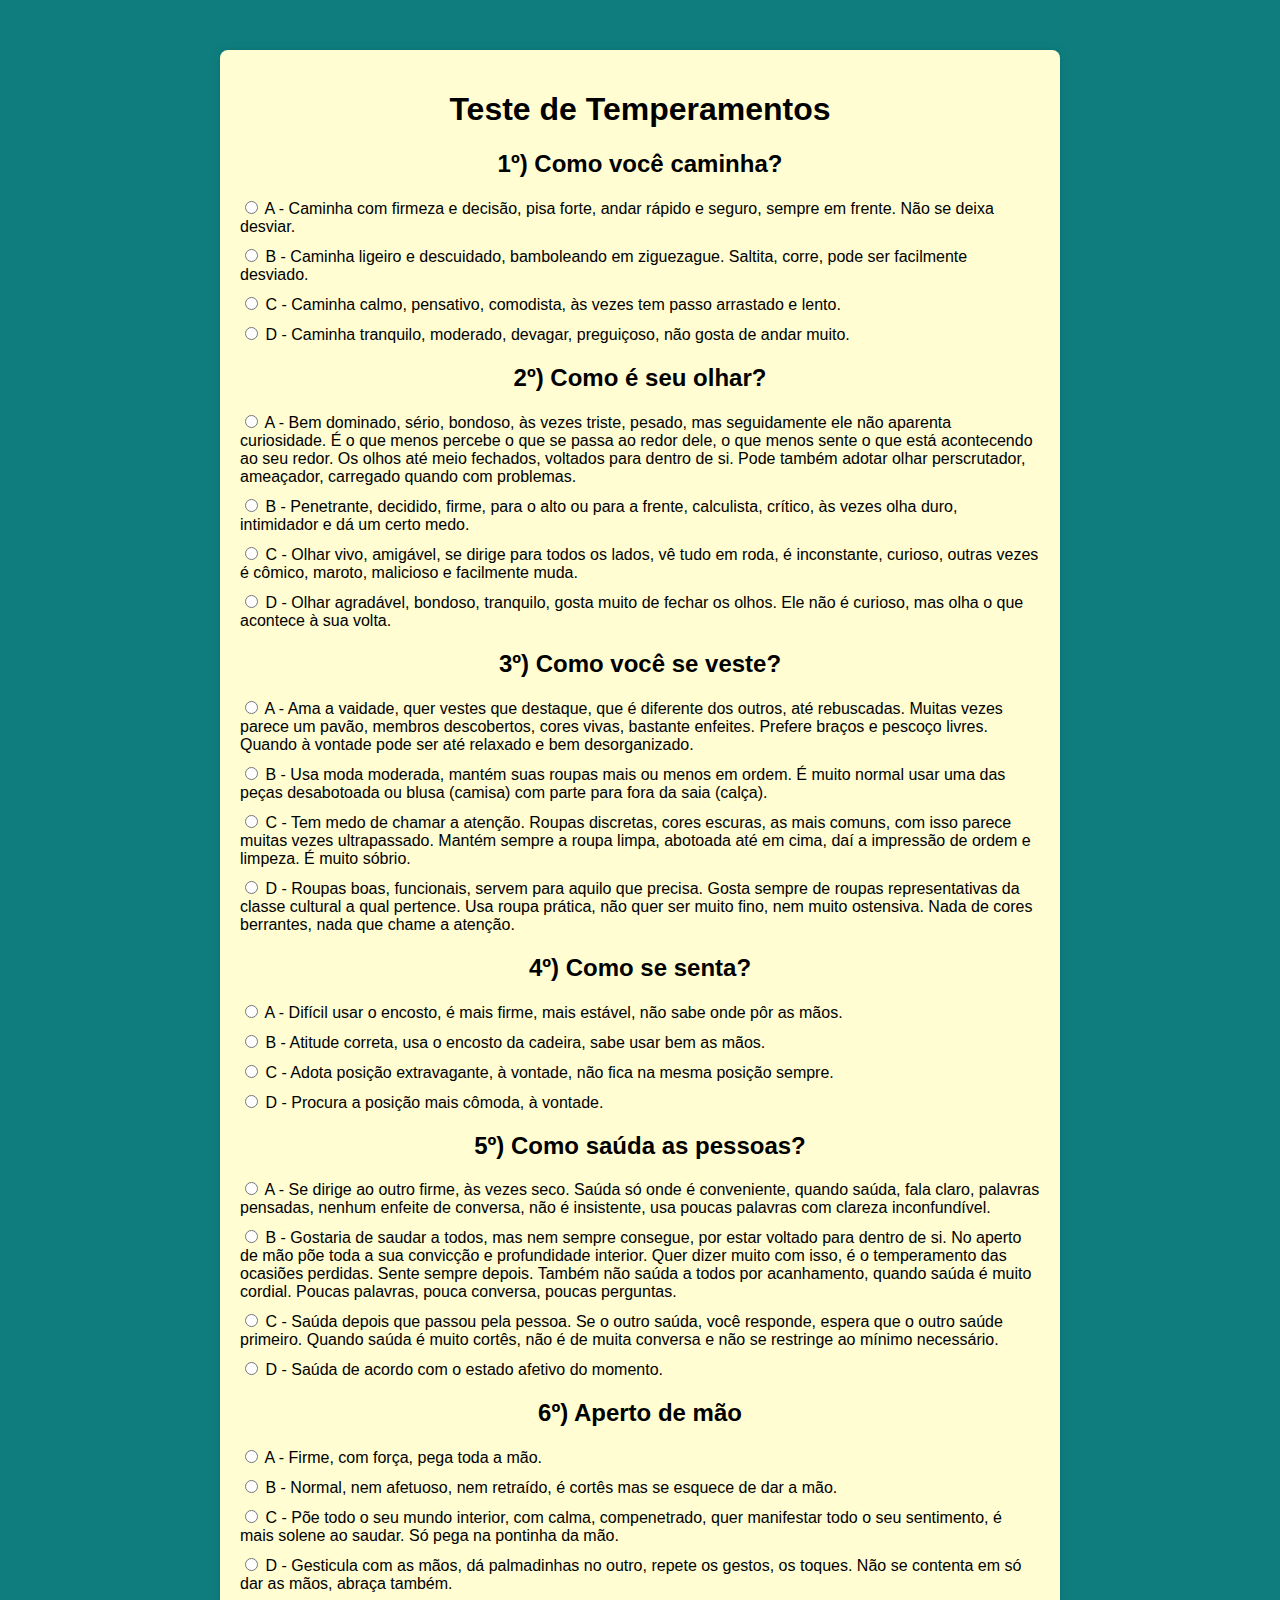
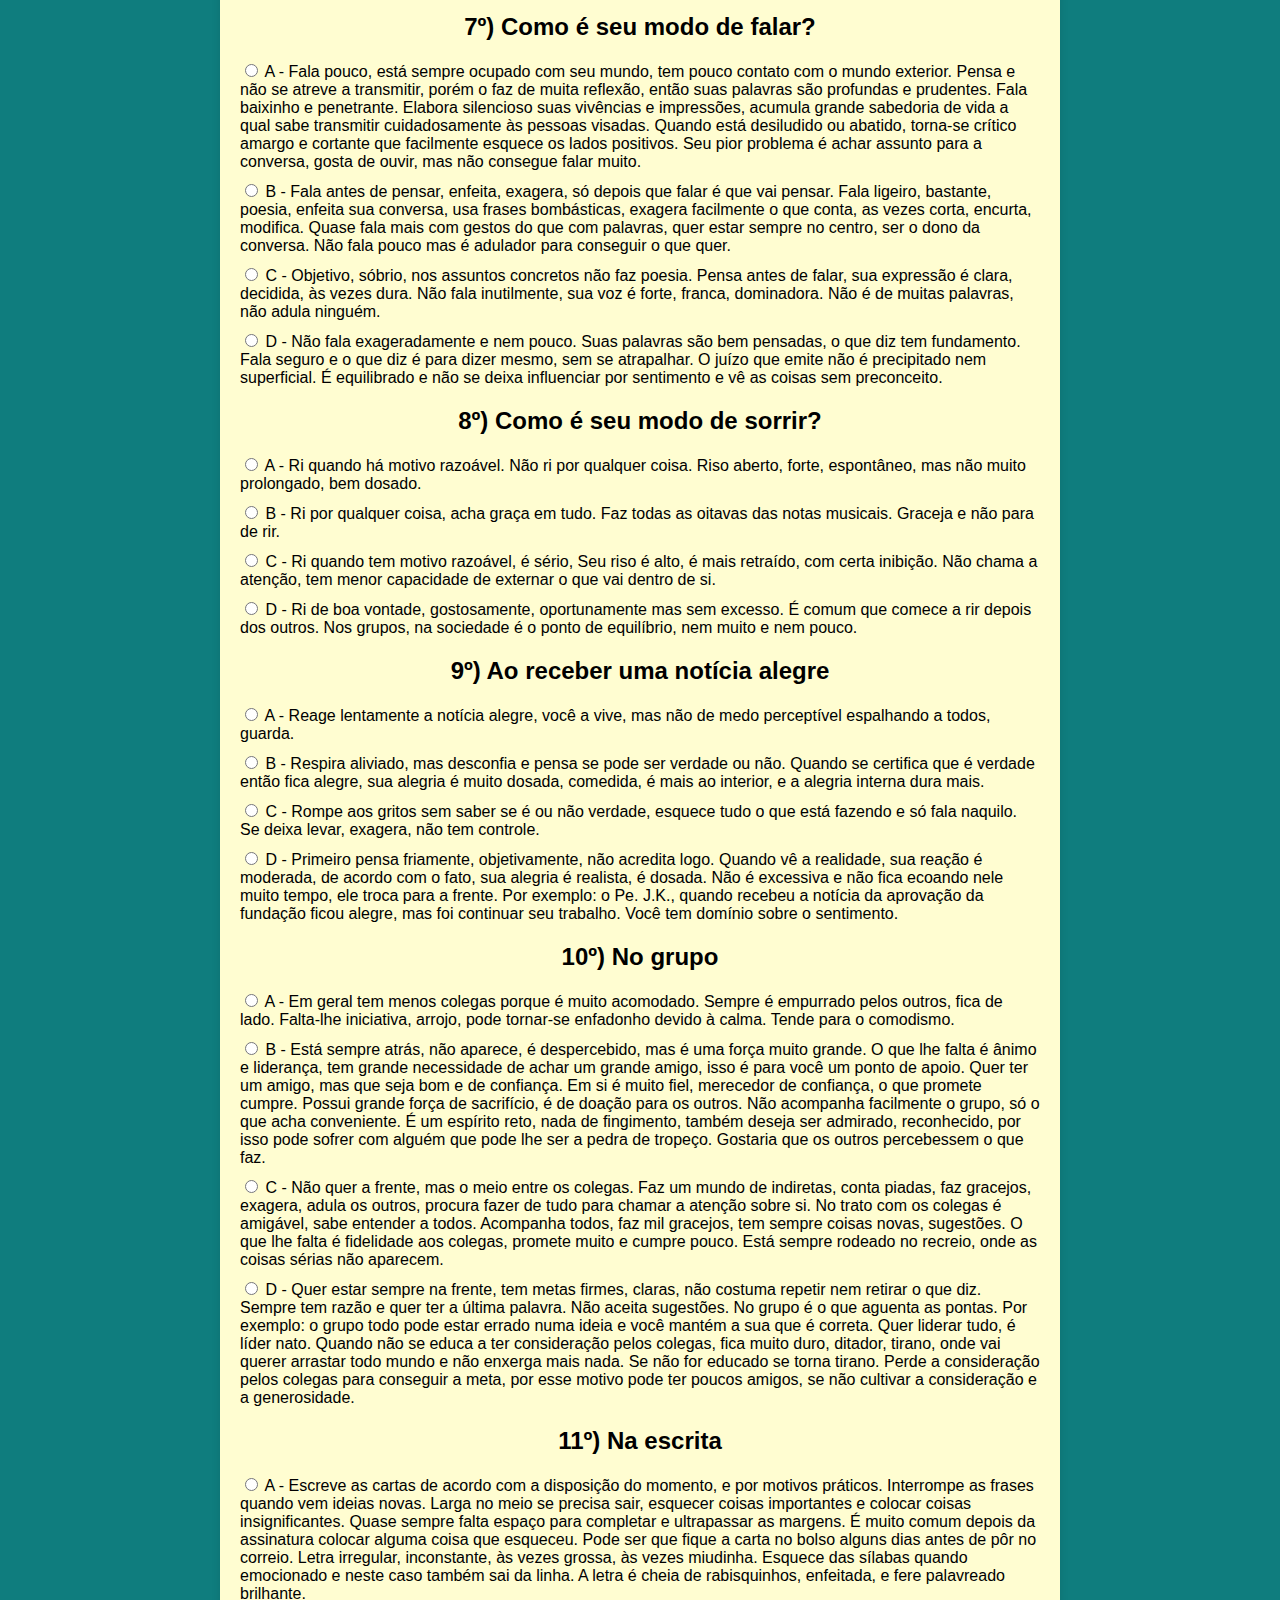
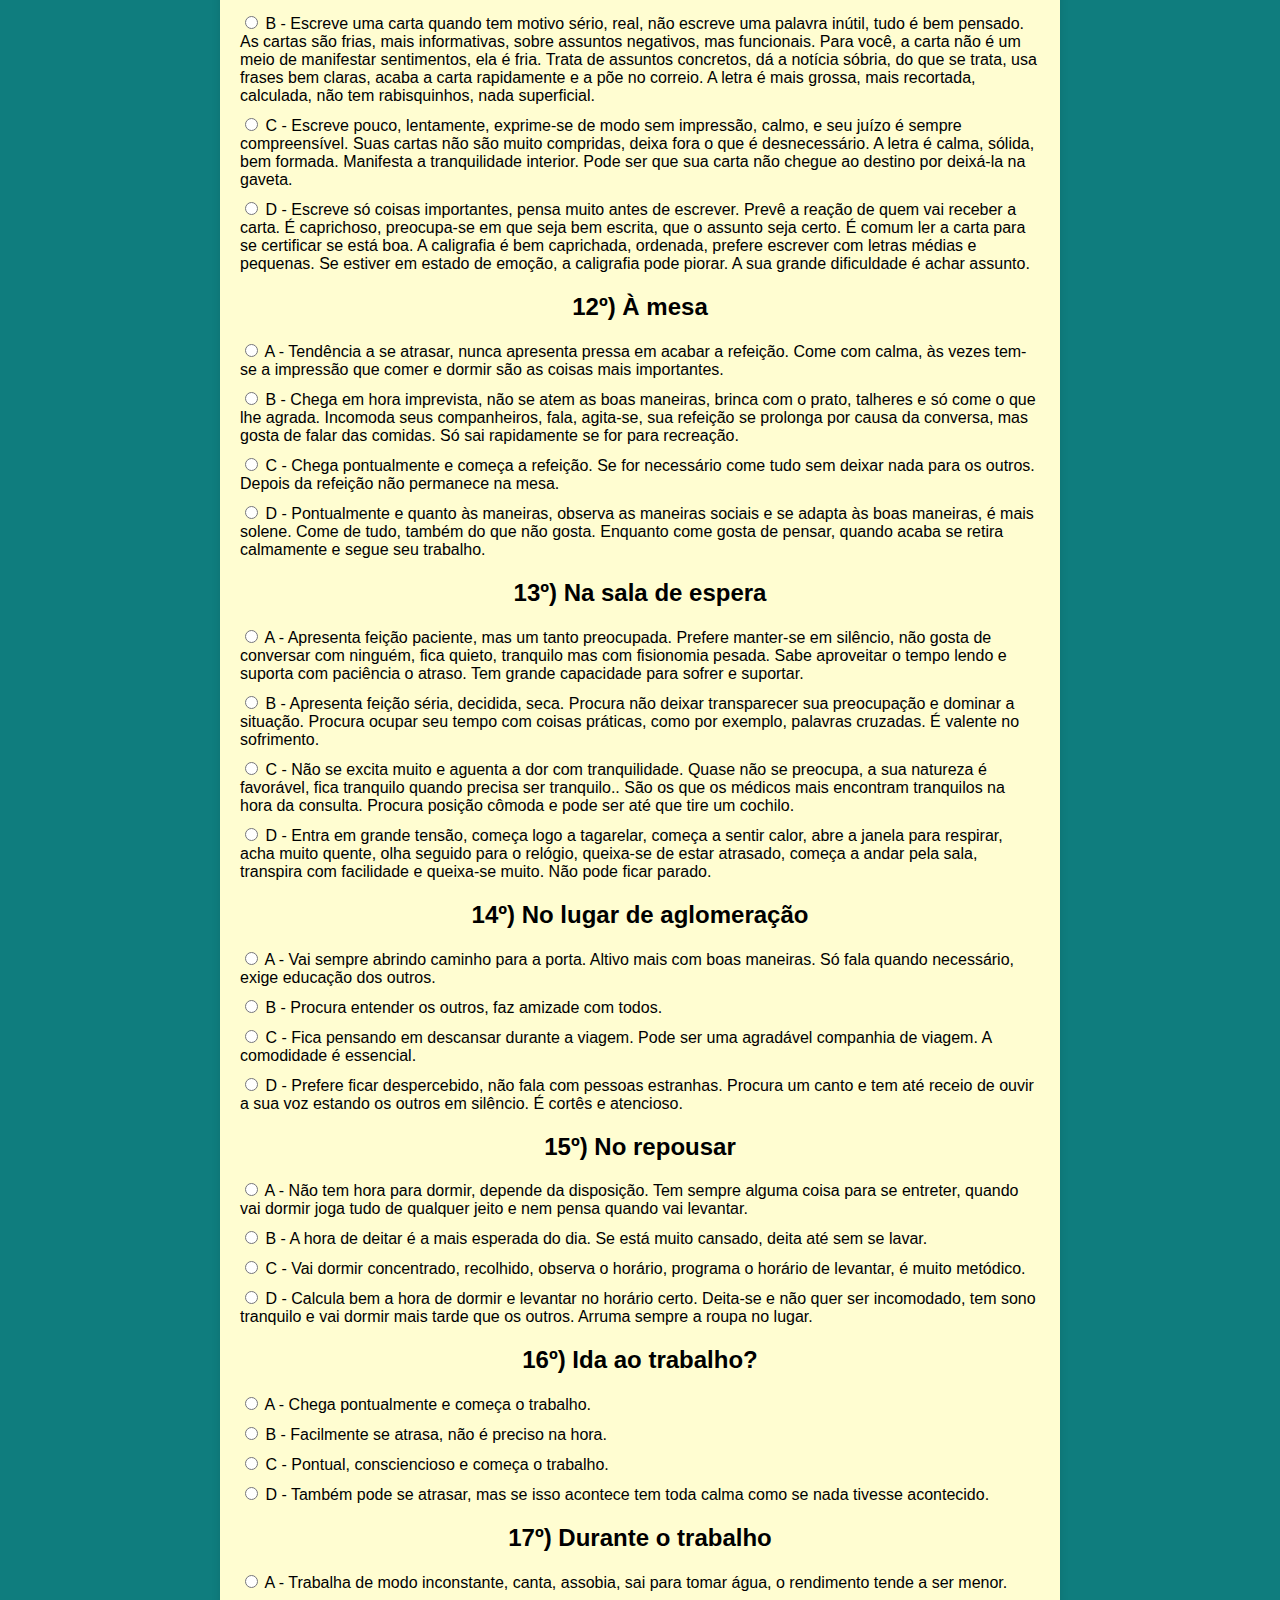
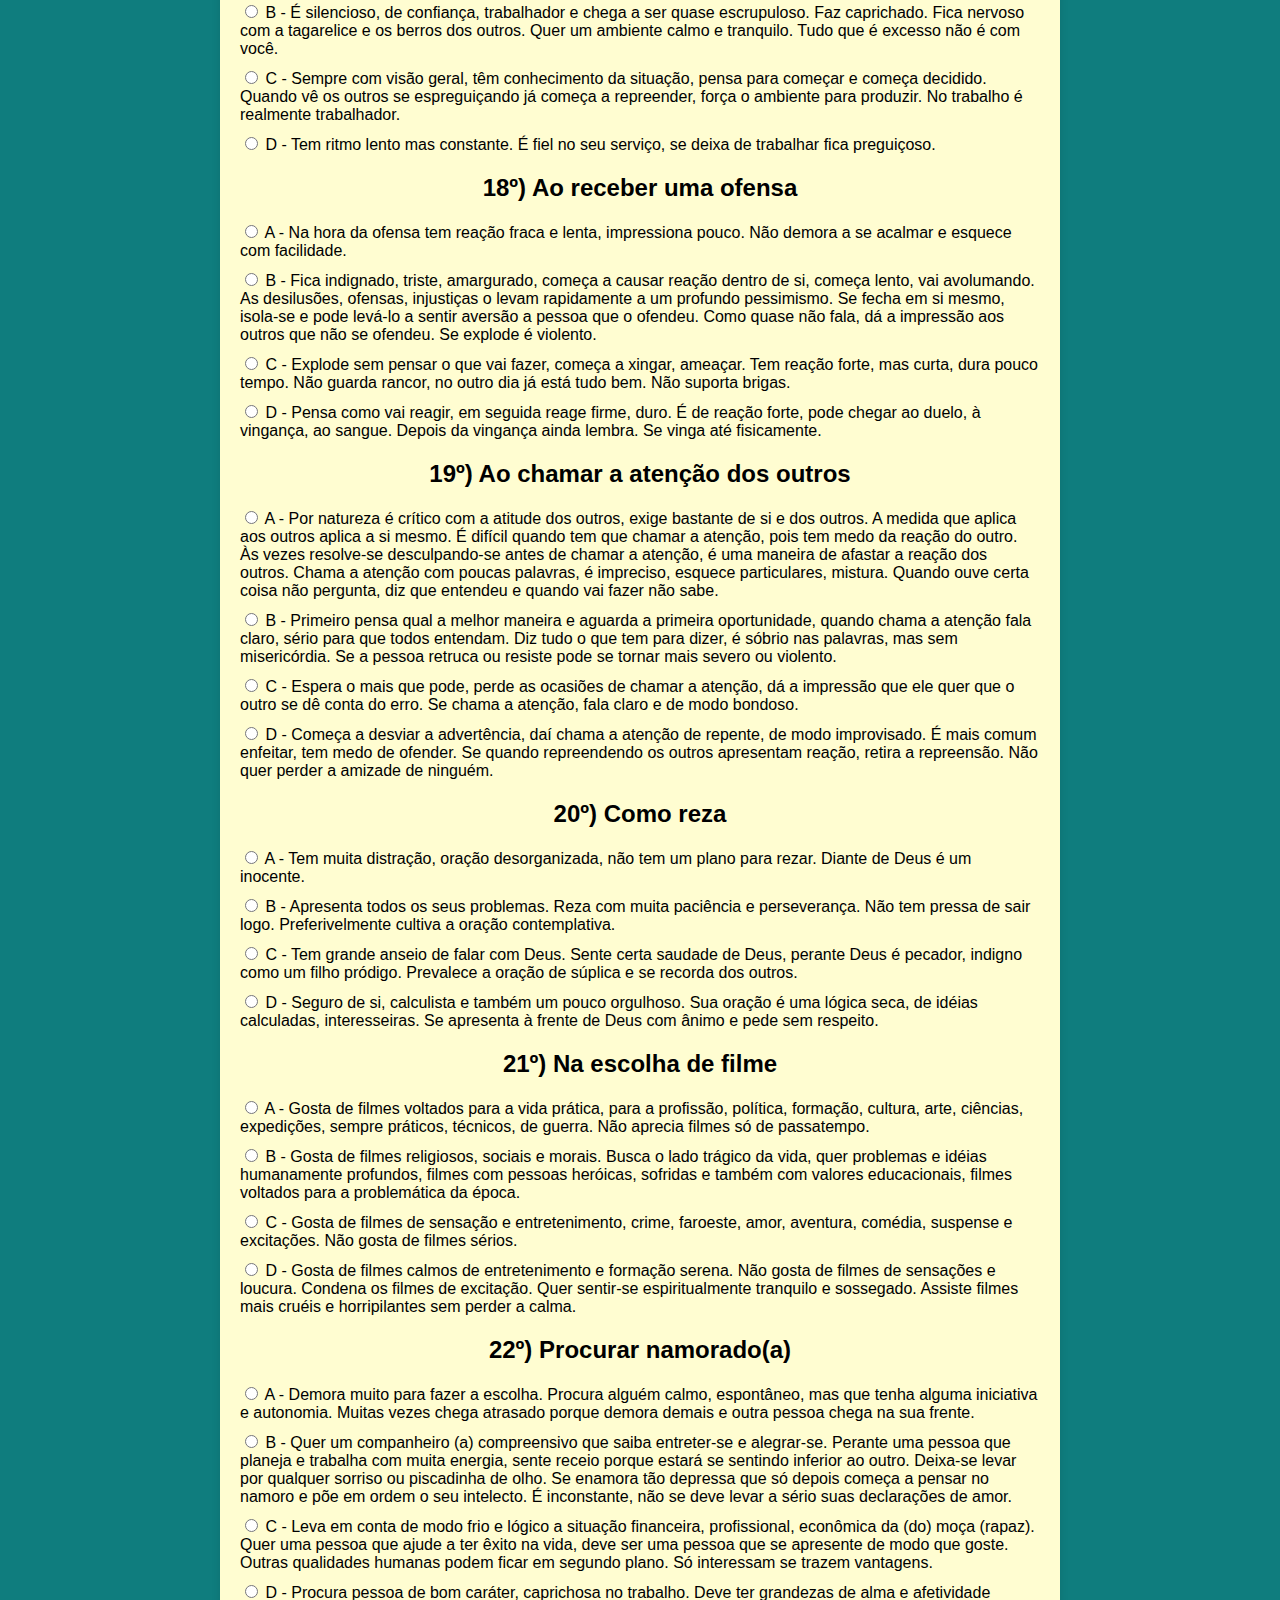
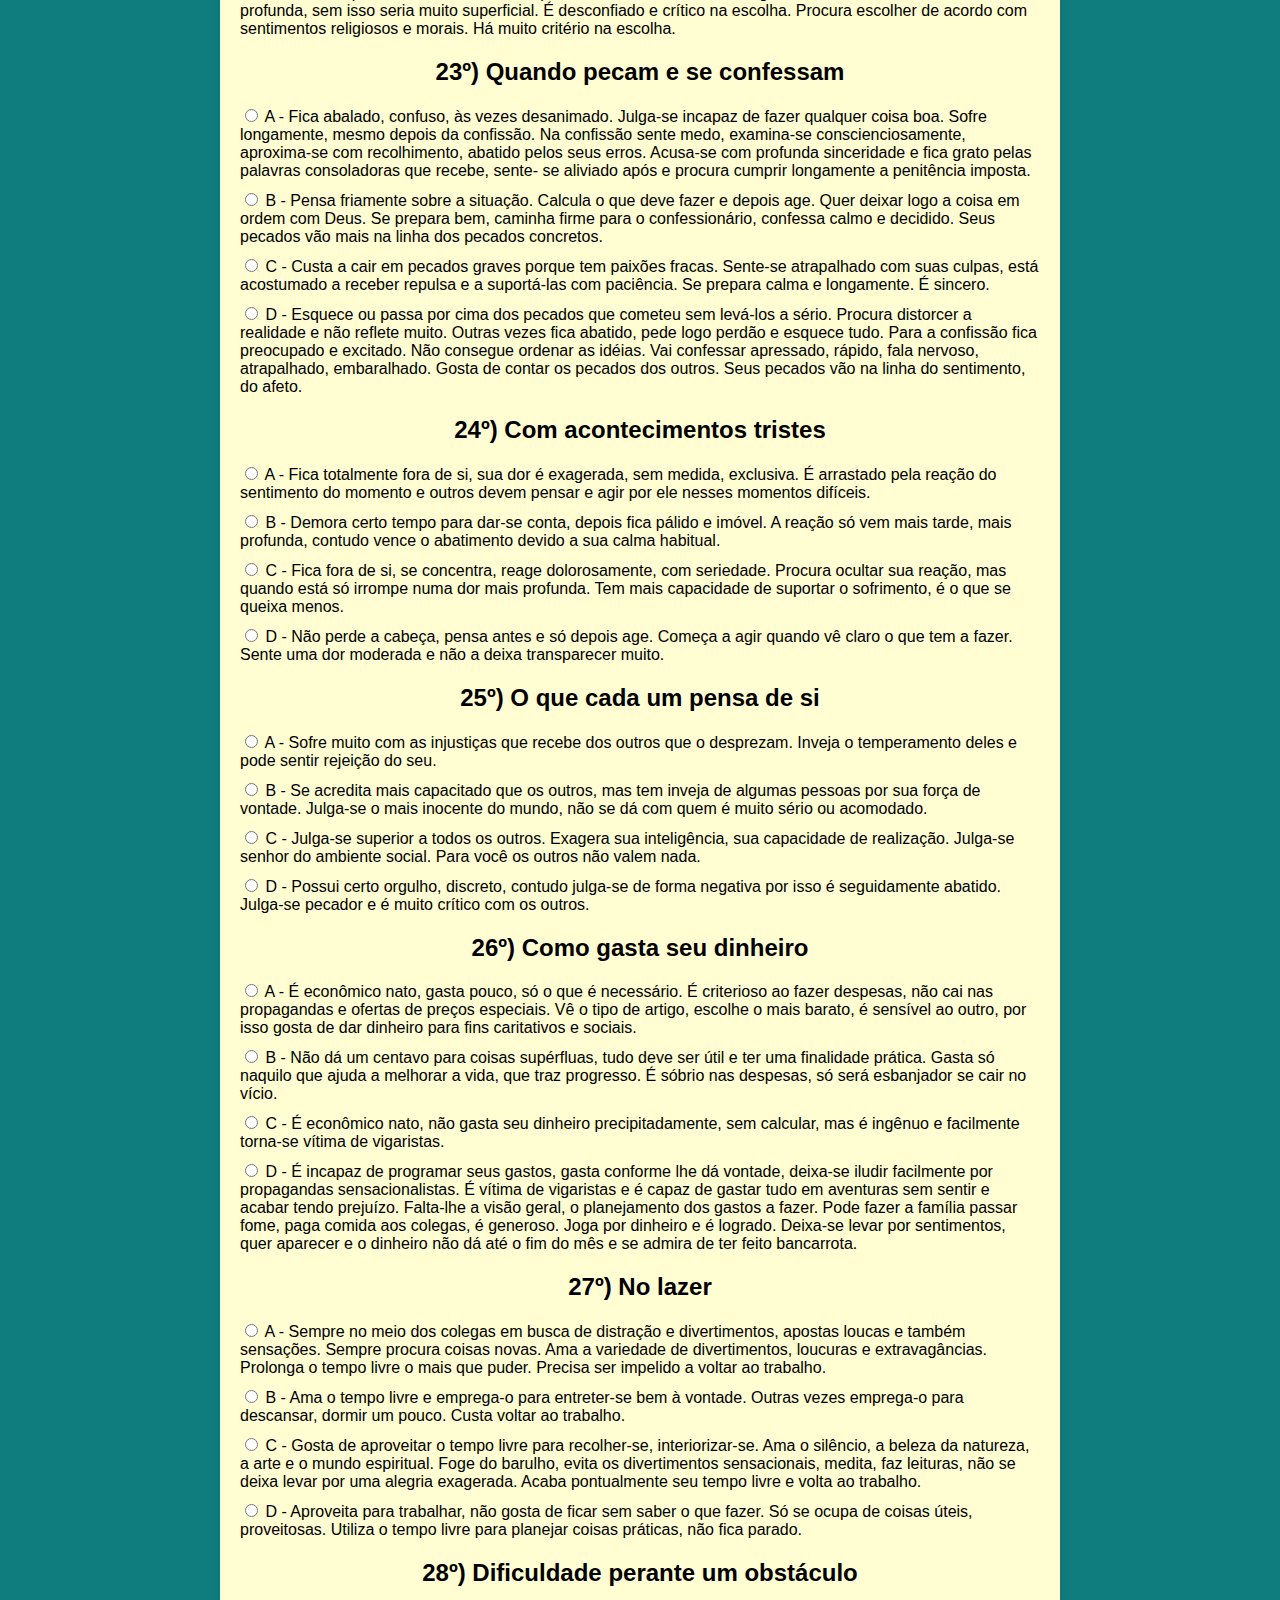
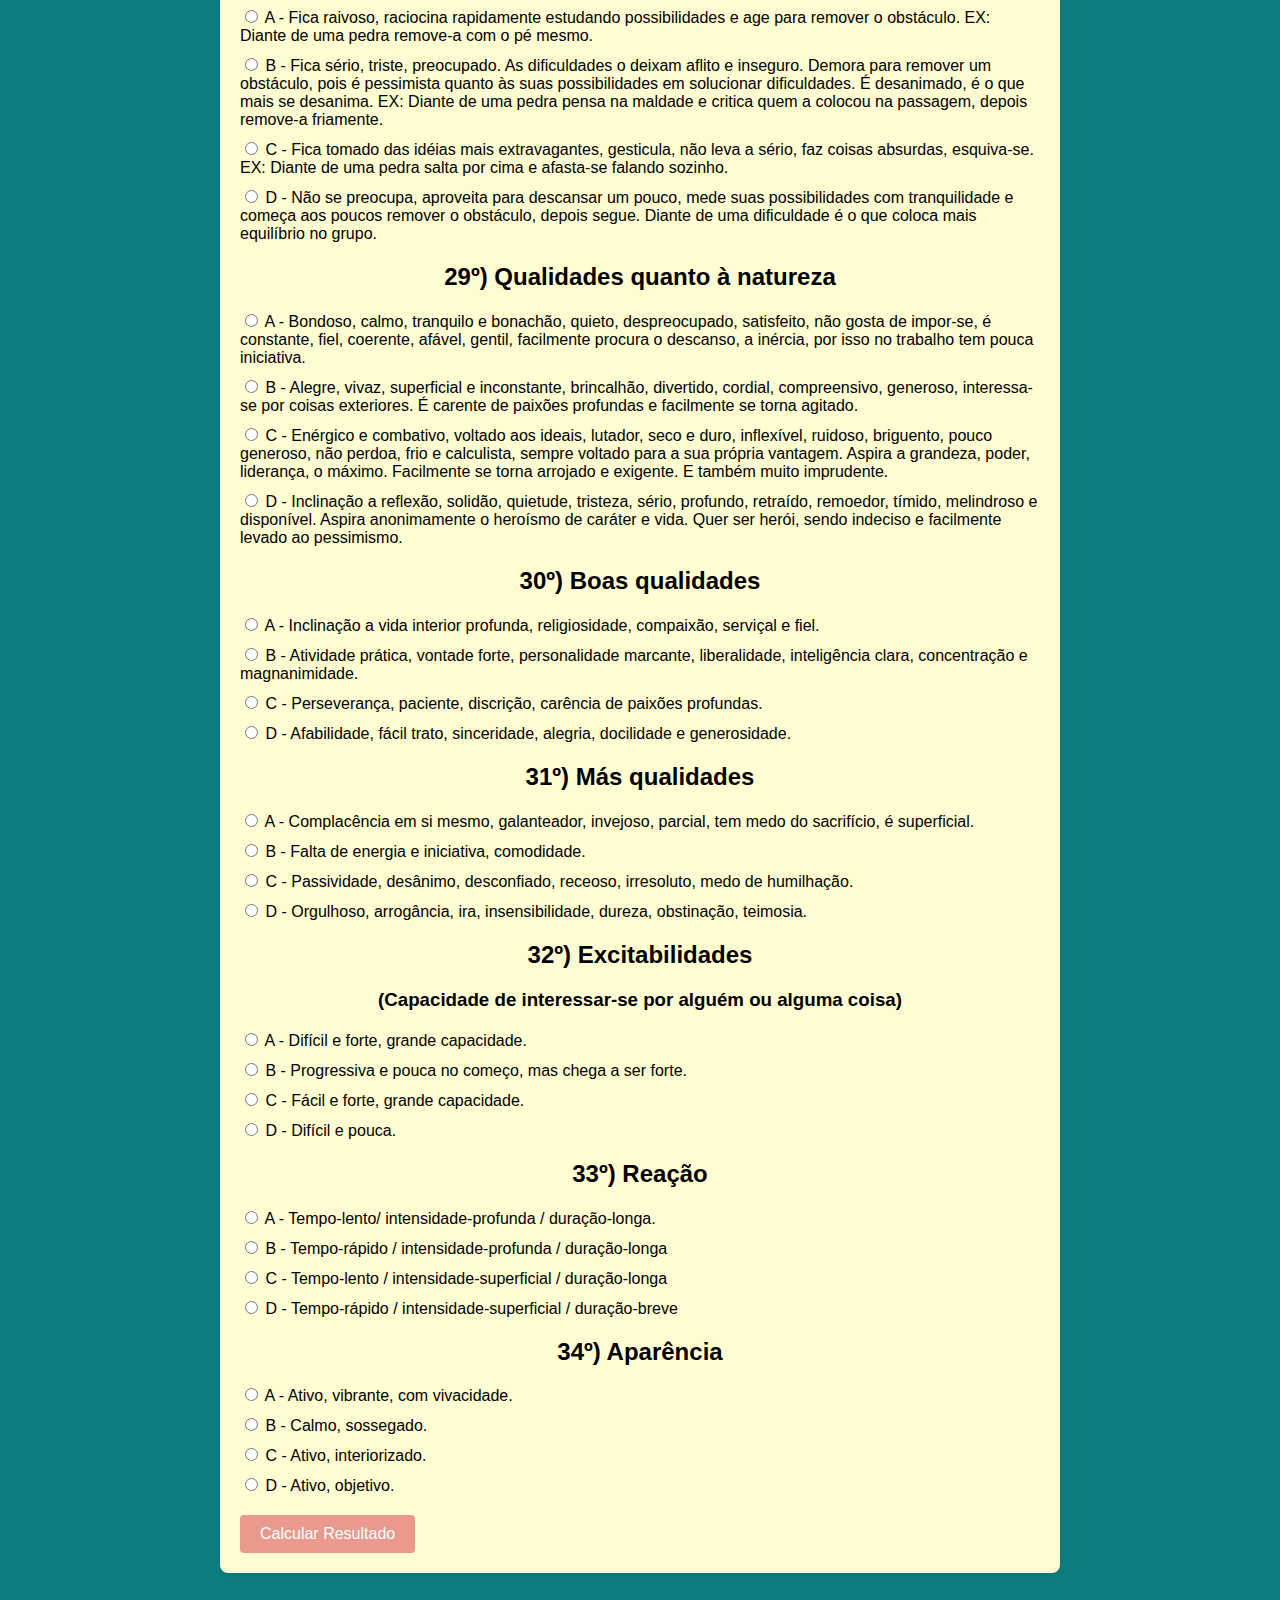
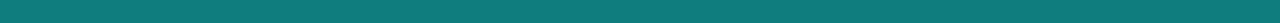
<file: index.html>
<!DOCTYPE html>
<html lang="pt-br">
<head>
<meta charset="UTF-8">
<meta name="viewport" content="width=device-width, initial-scale=1.0">
<title>Teste de Temperamentos</title>
<link rel="stylesheet" href="testeTemp.css">
<link rel="shortcut icon" type="imagex/png" href="./logo.png">
</head>
<body>

<div id="container">
  <h1>Teste de Temperamentos</h1>
  <div class="question">
    <h2>1º) Como você caminha?</h2>
    <div class="options">
      <label><input type="radio" name="question1" value="C"> A - Caminha com firmeza e decisão, pisa forte, andar rápido e seguro, sempre em frente. Não se deixa desviar.</label>
      <label><input type="radio" name="question1" value="S"> B - Caminha ligeiro e descuidado, bamboleando em ziguezague. Saltita, corre, pode ser facilmente desviado.</label>
      <label><input type="radio" name="question1" value="M"> C - Caminha calmo, pensativo, comodista, às vezes tem passo arrastado e lento.</label>
      <label><input type="radio" name="question1" value="F"> D - Caminha tranquilo, moderado, devagar, preguiçoso, não gosta de andar muito.</label>
    </div>
  </div>
  <div class="question">
    <h2>2º) Como é seu olhar?</h2>
    <div class="options">
      <label><input type="radio" name="question2" value="M"> A - Bem dominado, sério, bondoso, às vezes triste, pesado, mas seguidamente ele não aparenta curiosidade. É o que menos percebe o que se passa ao redor dele, o que menos sente o que está acontecendo ao seu redor. Os olhos até meio fechados, voltados para dentro de si. Pode também adotar olhar perscrutador, ameaçador, carregado quando com problemas.</label>
      <label><input type="radio" name="question2" value="C"> B - Penetrante, decidido, firme, para o alto ou para a frente, calculista, crítico, às vezes olha duro, intimidador e dá um certo medo. </label>
      <label><input type="radio" name="question2" value="S"> C - Olhar vivo, amigável, se dirige para todos os lados, vê tudo em roda, é inconstante, curioso, outras vezes é cômico, maroto, malicioso e facilmente muda.</label>
      <label><input type="radio" name="question2" value="F"> D - Olhar agradável, bondoso, tranquilo, gosta muito de fechar os olhos. Ele não é curioso, mas olha o que acontece à sua volta.</label>
    </div>
  </div>
  <div class="question">
    <h2>3º) Como você se veste?</h2>
    <div class="options">
      <label><input type="radio" name="question3" value="S"> A - Ama a vaidade, quer vestes que destaque, que é diferente dos outros, até rebuscadas. Muitas vezes parece um pavão, membros descobertos, cores vivas, bastante enfeites. Prefere braços e pescoço livres. Quando à vontade pode ser até relaxado e bem desorganizado.</label>
      <label><input type="radio" name="question3" value="F"> B - Usa moda moderada, mantém suas roupas mais ou menos em ordem. É muito normal usar uma das peças desabotoada ou blusa (camisa) com parte para fora da saia (calça).</label>
      <label><input type="radio" name="question3" value="M"> C - Tem medo de chamar a atenção. Roupas discretas, cores escuras, as mais comuns, com isso parece muitas vezes ultrapassado. Mantém sempre a roupa limpa, abotoada até em cima, daí a impressão de ordem e limpeza. É muito sóbrio.</label>
      <label><input type="radio" name="question3" value="C"> D - Roupas boas, funcionais, servem para aquilo que precisa. Gosta sempre de roupas representativas da classe cultural a qual pertence. Usa roupa prática, não quer ser muito fino, nem muito ostensiva. Nada de cores berrantes, nada que chame a atenção.</label>
    </div>
  </div>

  <div class="question">
    <h2>4º) Como se senta?</h2>
    <div class="options">
      <label><input type="radio" name="question4" value="M"> A - Difícil usar o encosto, é mais firme, mais estável, não sabe onde pôr as mãos.</label>
      <label><input type="radio" name="question4" value="C"> B - Atitude correta, usa o encosto da cadeira, sabe usar bem as mãos.</label>
      <label><input type="radio" name="question4" value="S"> C - Adota posição extravagante, à vontade, não fica na mesma posição sempre.</label>
      <label><input type="radio" name="question4" value="F"> D - Procura a posição mais cômoda, à vontade.</label>
    </div>
  </div>

  <div class="question">
    <h2>5º) Como saúda as pessoas?</h2>
    <div class="options">
      <label><input type="radio" name="question5" value="C"> A - Se dirige ao outro firme, às vezes seco. Saúda só onde é conveniente, quando saúda, fala claro, palavras pensadas, nenhum enfeite de conversa, não é insistente, usa poucas palavras com clareza inconfundível.</label>
      <label><input type="radio" name="question5" value="M"> B - Gostaria de saudar a todos, mas nem sempre consegue, por estar voltado para dentro de si. No aperto de mão põe toda a sua convicção e profundidade interior. Quer dizer muito com isso, é o temperamento das ocasiões perdidas. Sente sempre depois. Também não saúda a todos por acanhamento, quando saúda é muito cordial. Poucas palavras, pouca conversa, poucas perguntas.</label>
      <label><input type="radio" name="question5" value="F"> C - Saúda depois que passou pela pessoa. Se o outro saúda, você responde, espera que o outro saúde primeiro. Quando saúda é muito cortês, não é de muita conversa e não se restringe ao mínimo necessário.</label>
      <label><input type="radio" name="question5" value="S"> D - Saúda de acordo com o estado afetivo do momento.</label>
    </div>
  </div>

  <div class="question">
    <h2>6º) Aperto de mão</h2>
    <div class="options">
      <label><input type="radio" name="question6" value="C"> A - Firme, com força, pega toda a mão.</label>
      <label><input type="radio" name="question6" value="F"> B - Normal, nem afetuoso, nem retraído, é cortês mas se esquece de dar a mão.</label>
      <label><input type="radio" name="question6" value="M"> C - Põe todo o seu mundo interior, com calma, compenetrado, quer manifestar todo o seu sentimento, é mais solene ao saudar. Só pega na pontinha da mão.</label>
      <label><input type="radio" name="question6" value="S"> D - Gesticula com as mãos, dá palmadinhas no outro, repete os gestos, os toques. Não se contenta em só dar as mãos, abraça também.</label>
    </div>
  </div>

  <div class="question">
    <h2>7º) Como é seu modo de falar?</h2>
    <div class="options">
      <label><input type="radio" name="question7" value="M"> A - Fala pouco, está sempre ocupado com seu mundo, tem pouco contato com o mundo exterior. Pensa e não se atreve a transmitir, porém o faz de muita reflexão, então suas palavras são profundas e prudentes. Fala baixinho e penetrante. Elabora silencioso suas vivências e impressões, acumula grande sabedoria de vida a qual sabe transmitir cuidadosamente às pessoas visadas. Quando está desiludido ou abatido, torna-se crítico amargo e cortante que facilmente esquece os lados positivos. Seu pior problema é achar assunto para a conversa, gosta de ouvir, mas não consegue falar muito.</label>
      <label><input type="radio" name="question7" value="S"> B - Fala antes de pensar, enfeita, exagera, só depois que falar é que vai pensar. Fala ligeiro, bastante, poesia, enfeita sua conversa, usa frases bombásticas, exagera facilmente o que conta, as vezes corta, encurta, modifica. Quase fala mais com gestos do que com palavras, quer estar sempre no centro, ser o dono da conversa. Não fala pouco mas é adulador para conseguir o que quer.</label>
      <label><input type="radio" name="question7" value="C"> C - Objetivo, sóbrio, nos assuntos concretos não faz poesia. Pensa antes de falar, sua expressão é clara, decidida, às vezes dura. Não fala inutilmente, sua voz é forte, franca, dominadora. Não é de muitas palavras, não adula ninguém. </label>
      <label><input type="radio" name="question7" value="F"> D - Não fala exageradamente e nem pouco. Suas palavras são bem pensadas, o que diz tem fundamento. Fala seguro e o que diz é para dizer mesmo, sem se atrapalhar. O juízo que emite não é precipitado nem superficial. É equilibrado e não se deixa influenciar por sentimento e vê as coisas sem preconceito.</label>
    </div>
  </div>

  <div class="question">
    <h2>8º) Como é seu modo de sorrir?</h2>
    <div class="options">
      <label><input type="radio" name="question8" value="C"> A - Ri quando há motivo razoável. Não ri por qualquer coisa. Riso aberto, forte, espontâneo, mas não muito prolongado, bem dosado.</label>
      <label><input type="radio" name="question8" value="S"> B - Ri por qualquer coisa, acha graça em tudo. Faz todas as oitavas das notas musicais. Graceja e não para de rir.</label>
      <label><input type="radio" name="question8" value="M"> C - Ri quando tem motivo razoável, é sério, Seu riso é alto, é mais retraído, com certa inibição. Não chama a atenção, tem menor capacidade de externar o que vai dentro de si.</label>
      <label><input type="radio" name="question8" value="F"> D - Ri de boa vontade, gostosamente, oportunamente mas sem excesso. É comum que comece a rir depois dos outros. Nos grupos, na sociedade é o ponto de equilíbrio, nem muito e nem pouco.</label>
    </div>
  </div>

  <div class="question">
    <h2>9º) Ao receber uma notícia alegre</h2>
    <div class="options">
      <label><input type="radio" name="question9" value="F"> A - Reage lentamente a notícia alegre, você a vive, mas não de medo perceptível espalhando a todos, guarda.</label>
      <label><input type="radio" name="question9" value="M"> B - Respira aliviado, mas desconfia e pensa se pode ser verdade ou não. Quando se certifica que é verdade então fica alegre, sua alegria é muito dosada, comedida, é mais ao interior, e a alegria interna dura mais.</label>
      <label><input type="radio" name="question9" value="S"> C - Rompe aos gritos sem saber se é ou não verdade, esquece tudo o que está fazendo e só fala naquilo. Se deixa levar, exagera, não tem controle.</label>
      <label><input type="radio" name="question9" value="C"> D - Primeiro pensa friamente, objetivamente, não acredita logo. Quando vê a realidade, sua reação é moderada, de acordo com o fato, sua alegria é realista, é dosada. Não é excessiva e não fica ecoando nele muito tempo, ele troca para a frente. Por exemplo: o Pe. J.K., quando recebeu a notícia da aprovação da fundação ficou alegre, mas foi continuar seu trabalho. Você tem domínio sobre o sentimento.</label>
    </div>
  </div>

  <div class="question">
    <h2>10º) No grupo</h2>
    <div class="options">
      <label><input type="radio" name="question10" value="F"> A - Em geral tem menos colegas porque é muito acomodado. Sempre é empurrado pelos outros, fica de lado. Falta-lhe iniciativa, arrojo, pode tornar-se enfadonho devido à calma. Tende para o comodismo.</label>
      <label><input type="radio" name="question10" value="M"> B - Está sempre atrás, não aparece, é despercebido, mas é uma força muito grande. O que lhe falta é ânimo e liderança, tem grande necessidade de achar um grande amigo, isso é para você um ponto de apoio. Quer ter um amigo, mas que seja bom e de confiança. Em si é muito fiel, merecedor de confiança, o que promete cumpre. Possui grande força de sacrifício, é de doação para os outros. Não acompanha facilmente o grupo, só o que acha conveniente. É um espírito reto, nada de fingimento, também deseja ser admirado, reconhecido, por isso pode sofrer com alguém que pode lhe ser a pedra de tropeço. Gostaria que os outros percebessem o que faz.</label>
      <label><input type="radio" name="question10" value="S"> C - Não quer a frente, mas o meio entre os colegas. Faz um mundo de indiretas, conta piadas, faz gracejos, exagera, adula os outros, procura fazer de tudo para chamar a atenção sobre si. No trato com os colegas é amigável, sabe entender a todos. Acompanha todos, faz mil gracejos, tem sempre coisas novas, sugestões. O que lhe falta é fidelidade aos colegas, promete muito e cumpre pouco. Está sempre rodeado no recreio, onde as coisas sérias não aparecem.</label>
      <label><input type="radio" name="question10" value="C"> D - Quer estar sempre na frente, tem metas firmes, claras, não costuma repetir nem retirar o que diz. Sempre tem razão e quer ter a última palavra. Não aceita sugestões. No grupo é o que aguenta as pontas. Por exemplo: o grupo todo pode estar errado numa ideia e você mantém a sua que é correta. Quer liderar tudo, é líder nato. Quando não se educa a ter consideração pelos colegas, fica muito duro, ditador, tirano, onde vai querer arrastar todo mundo e não enxerga mais nada. Se não for educado se torna tirano. Perde a consideração pelos colegas para conseguir a meta, por esse motivo pode ter poucos amigos, se não cultivar a consideração e a generosidade.</label>
    </div>
  </div>

  <div class="question">
    <h2>11º) Na escrita</h2>
    <div class="options">
      <label><input type="radio" name="question11" value="S"> A - Escreve as cartas de acordo com a disposição do momento, e por motivos práticos. Interrompe as frases quando vem ideias novas. Larga no meio se precisa sair, esquecer coisas importantes e colocar coisas insignificantes. Quase sempre falta espaço para completar e ultrapassar as margens. É muito comum depois da assinatura colocar alguma coisa que esqueceu. Pode ser que fique a carta no bolso alguns dias antes de pôr no correio. Letra irregular, inconstante, às vezes grossa, às vezes miudinha. Esquece das sílabas quando emocionado e neste caso também sai da linha. A letra é cheia de rabisquinhos, enfeitada, e fere palavreado brilhante. </label>
      <label><input type="radio" name="question11" value="C"> B - Escreve uma carta quando tem motivo sério, real, não escreve uma palavra inútil, tudo é bem pensado. As cartas são frias, mais informativas, sobre assuntos negativos, mas funcionais. Para você, a carta não é um meio de manifestar sentimentos, ela é fria. Trata de assuntos concretos, dá a notícia sóbria, do que se trata, usa frases bem claras, acaba a carta rapidamente e a põe no correio. A letra é mais grossa, mais recortada, calculada, não tem rabisquinhos, nada superficial.</label>
      <label><input type="radio" name="question11" value="F"> C - Escreve pouco, lentamente, exprime-se de modo sem impressão, calmo, e seu juízo é sempre compreensível. Suas cartas não são muito compridas, deixa fora o que é desnecessário. A letra é calma, sólida, bem formada. Manifesta a tranquilidade interior. Pode ser que sua carta não chegue ao destino por deixá-la na gaveta.</label>
      <label><input type="radio" name="question11" value="M"> D - Escreve só coisas importantes, pensa muito antes de escrever. Prevê a reação de quem vai receber a carta. É caprichoso, preocupa-se em que seja bem escrita, que o assunto seja certo. É comum ler a carta para se certificar se está boa. A caligrafia é bem caprichada, ordenada, prefere escrever com letras médias e pequenas. Se estiver em estado de emoção, a caligrafia pode piorar. A sua grande dificuldade é achar assunto.</label>
    </div>
  </div>

  <div class="question">
    <h2>12º) À mesa</h2>
    <div class="options">
      <label><input type="radio" name="question12" value="F"> A - Tendência a se atrasar, nunca apresenta pressa em acabar a refeição. Come com calma, às vezes tem-se a impressão que comer e dormir são as coisas mais importantes.</label>
      <label><input type="radio" name="question12" value="S"> B - Chega em hora imprevista, não se atem as boas maneiras, brinca com o prato, talheres e só come o que lhe agrada. Incomoda seus companheiros, fala, agita-se, sua refeição se prolonga por causa da conversa, mas gosta de falar das comidas. Só sai rapidamente se for para recreação.</label>
      <label><input type="radio" name="question12" value="C"> C - Chega pontualmente e começa a refeição. Se for necessário come tudo sem deixar nada para os outros. Depois da refeição não permanece na mesa.</label>
      <label><input type="radio" name="question12" value="M"> D - Pontualmente e quanto às maneiras, observa as maneiras sociais e se adapta às boas maneiras, é mais solene. Come de tudo, também do que não gosta. Enquanto come gosta de pensar, quando acaba se retira calmamente e segue seu trabalho.</label>
    </div>
  </div>

  <div class="question">
    <h2>13º) Na sala de espera</h2>
    <div class="options">
      <label><input type="radio" name="question13" value="M"> A - Apresenta feição paciente, mas um tanto preocupada. Prefere manter-se em silêncio, não gosta de conversar com ninguém, fica quieto, tranquilo mas com fisionomia pesada. Sabe aproveitar o tempo lendo e suporta com paciência o atraso. Tem grande capacidade para sofrer e suportar. </label>
      <label><input type="radio" name="question13" value="C"> B - Apresenta feição séria, decidida, seca. Procura não deixar transparecer sua preocupação e dominar a situação. Procura ocupar seu tempo com coisas práticas, como por exemplo, palavras cruzadas. É valente no sofrimento.</label>
      <label><input type="radio" name="question13" value="F"> C - Não se excita muito e aguenta a dor com tranquilidade. Quase não se preocupa, a sua natureza é favorável, fica tranquilo quando precisa ser tranquilo.. São os que os médicos mais encontram tranquilos na hora da consulta. Procura posição cômoda e pode ser até que tire um cochilo.</label>
      <label><input type="radio" name="question13" value="S"> D - Entra em grande tensão, começa logo a tagarelar, começa a sentir calor, abre a janela para respirar, acha muito quente, olha seguido para o relógio, queixa-se de estar atrasado, começa a andar pela sala, transpira com facilidade e queixa-se muito. Não pode ficar parado.</label>
    </div>
  </div>

  <div class="question">
    <h2>14º) No lugar de aglomeração</h2>
    <div class="options">
      <label><input type="radio" name="question14" value="C"> A - Vai sempre abrindo caminho para a porta. Altivo mais com boas maneiras. Só fala quando necessário, exige educação dos outros.</label>
      <label><input type="radio" name="question14" value="S"> B - Procura entender os outros, faz amizade com todos.</label>
      <label><input type="radio" name="question14" value="F"> C - Fica pensando em descansar durante a viagem. Pode ser uma agradável companhia de viagem. A comodidade é essencial.</label>
      <label><input type="radio" name="question14" value="M"> D - Prefere ficar despercebido, não fala com pessoas estranhas. Procura um canto e tem até receio de ouvir a sua voz estando os outros em silêncio. É cortês e atencioso.</label>
    </div>
  </div>
  
  <div class="question">
    <h2>15º) No repousar</h2>
    <div class="options">
      <label><input type="radio" name="question15" value="S"> A - Não tem hora para dormir, depende da disposição. Tem sempre alguma coisa para se entreter, quando vai dormir joga tudo de qualquer jeito e nem pensa quando vai levantar.</label>
      <label><input type="radio" name="question15" value="F"> B - A hora de deitar é a mais esperada do dia. Se está muito cansado, deita até sem se lavar.</label>
      <label><input type="radio" name="question15" value="M"> C - Vai dormir concentrado, recolhido, observa o horário, programa o horário de levantar, é muito metódico.</label>
      <label><input type="radio" name="question15" value="C"> D - Calcula bem a hora de dormir e levantar no horário certo. Deita-se e não quer ser incomodado, tem sono tranquilo e vai dormir mais tarde que os outros. Arruma sempre a roupa no lugar.</label>
    </div>
  </div>

  <div class="question">
    <h2>16º) Ida ao trabalho?</h2>
    <div class="options">
      <label><input type="radio" name="question16" value="C"> A - Chega pontualmente e começa o trabalho.</label>
      <label><input type="radio" name="question16" value="S"> B - Facilmente se atrasa, não é preciso na hora.</label>
      <label><input type="radio" name="question16" value="M"> C - Pontual, consciencioso e começa o trabalho.</label>
      <label><input type="radio" name="question16" value="F"> D - Também pode se atrasar, mas se isso acontece tem toda calma como se nada tivesse acontecido.</label>
    </div>
  </div>

  <div class="question">
    <h2>17º) Durante o trabalho</h2>
    <div class="options">
      <label><input type="radio" name="question17" value="S"> A - Trabalha de modo inconstante, canta, assobia, sai para tomar água, o rendimento tende a ser menor.</label>
      <label><input type="radio" name="question17" value="M"> B - É silencioso, de confiança, trabalhador e chega a ser quase escrupuloso. Faz caprichado. Fica nervoso com a tagarelice e os berros dos outros. Quer um ambiente calmo e tranquilo. Tudo que é excesso não é com você. </label>
      <label><input type="radio" name="question17" value="C"> C - Sempre com visão geral, têm conhecimento da situação, pensa para começar e começa decidido. Quando vê os outros se espreguiçando já começa a repreender, força o ambiente para produzir. No trabalho é realmente trabalhador. </label>
      <label><input type="radio" name="question17" value="F"> D - Tem ritmo lento mas constante. É fiel no seu serviço, se deixa de trabalhar fica preguiçoso.</label>
    </div>
  </div>

  <div class="question">
    <h2>18º) Ao receber uma ofensa</h2>
    <div class="options">
      <label><input type="radio" name="question18" value="F"> A - Na hora da ofensa tem reação fraca e lenta, impressiona pouco. Não demora a se acalmar e esquece com facilidade.</label>
      <label><input type="radio" name="question18" value="M"> B - Fica indignado, triste, amargurado, começa a causar reação dentro de si, começa lento, vai avolumando. As desilusões, ofensas, injustiças o levam rapidamente a um profundo pessimismo. Se fecha em si mesmo, isola-se e pode levá-lo a sentir aversão a pessoa que o ofendeu. Como quase não fala, dá a impressão aos outros que não se ofendeu. Se explode é violento. </label>
      <label><input type="radio" name="question18" value="S"> C - Explode sem pensar o que vai fazer, começa a xingar, ameaçar. Tem reação forte, mas curta, dura pouco tempo. Não guarda rancor, no outro dia já está tudo bem. Não suporta brigas.</label>
      <label><input type="radio" name="question18" value="C"> D - Pensa como vai reagir, em seguida reage firme, duro. É de reação forte, pode chegar ao duelo, à vingança, ao sangue. Depois da vingança ainda lembra. Se vinga até fisicamente.</label>
    </div>
  </div>

  <div class="question">
    <h2>19º) Ao chamar a atenção dos outros</h2>
    <div class="options">
      <label><input type="radio" name="question19" value="M"> A - Por natureza é crítico com a atitude dos outros, exige bastante de si e dos outros. A medida que aplica aos outros aplica a si mesmo. É difícil quando tem que chamar a atenção, pois tem medo da reação do outro. Às vezes resolve-se desculpando-se antes de chamar a atenção, é uma maneira de afastar a reação dos outros. Chama a atenção com poucas palavras, é impreciso, esquece particulares, mistura. Quando ouve certa coisa não pergunta, diz que entendeu e quando vai fazer não sabe.</label>
      <label><input type="radio" name="question19" value="C"> B - Primeiro pensa qual a melhor maneira e aguarda a primeira oportunidade, quando chama a atenção fala claro, sério para que todos entendam. Diz tudo o que tem para dizer, é sóbrio nas palavras, mas sem misericórdia. Se a pessoa retruca ou resiste pode se tornar mais severo ou violento.</label>
      <label><input type="radio" name="question19" value="F"> C - Espera o mais que pode, perde as ocasiões de chamar a atenção, dá a impressão que ele quer que o outro se dê conta do erro. Se chama a atenção, fala claro e de modo bondoso.</label>
      <label><input type="radio" name="question19" value="S"> D - Começa a desviar a advertência, daí chama a atenção de repente, de modo improvisado. É mais comum enfeitar, tem medo de ofender. Se quando repreendendo os outros apresentam reação, retira a repreensão. Não quer perder a amizade de ninguém.</label>
    </div>
  </div>

  <div class="question">
    <h2>20º) Como reza</h2>
    <div class="options">
      <label><input type="radio" name="question20" value="S"> A - Tem muita distração, oração desorganizada, não tem um plano para rezar. Diante de Deus é um inocente.</label>
      <label><input type="radio" name="question20" value="F"> B - Apresenta todos os seus problemas. Reza com muita paciência e perseverança. Não tem pressa de sair logo. Preferivelmente cultiva a oração contemplativa.</label>
      <label><input type="radio" name="question20" value="M"> C - Tem grande anseio de falar com Deus. Sente certa saudade de Deus, perante Deus é pecador, indigno como um filho pródigo. Prevalece a oração de súplica e se recorda dos outros.</label>
      <label><input type="radio" name="question20" value="C"> D - Seguro de si, calculista e também um pouco orgulhoso. Sua oração é uma lógica seca, de idéias calculadas, interesseiras. Se apresenta à frente de Deus com ânimo e pede sem respeito.</label>
    </div>
  </div>

  <div class="question">
    <h2>21º) Na escolha de filme</h2>
    <div class="options">
      <label><input type="radio" name="question21" value="C"> A - Gosta de filmes voltados para a vida prática, para a profissão, política, formação, cultura, arte, ciências, expedições, sempre práticos, técnicos, de guerra. Não aprecia filmes só de passatempo.</label>
      <label><input type="radio" name="question21" value="M"> B - Gosta de filmes religiosos, sociais e morais. Busca o lado trágico da vida, quer problemas e idéias humanamente profundos, filmes com pessoas heróicas, sofridas e também com valores educacionais, filmes voltados para a problemática da época.</label>
      <label><input type="radio" name="question21" value="S"> C - Gosta de filmes de sensação e entretenimento, crime, faroeste, amor, aventura, comédia, suspense e excitações. Não gosta de filmes sérios.</label>
      <label><input type="radio" name="question21" value="F"> D - Gosta de filmes calmos de entretenimento e formação serena. Não gosta de filmes de sensações e loucura. Condena os filmes de excitação. Quer sentir-se espiritualmente tranquilo e sossegado. Assiste filmes mais cruéis e horripilantes sem perder a calma.</label>
    </div>
  </div>

  <div class="question">
    <h2>22º) Procurar namorado(a)</h2>
    <div class="options">
      <label><input type="radio" name="question22" value="F"> A - Demora muito para fazer a escolha. Procura alguém calmo, espontâneo, mas que tenha alguma iniciativa e autonomia. Muitas vezes chega atrasado porque demora demais e outra pessoa chega na sua frente.</label>
      <label><input type="radio" name="question22" value="S"> B - Quer um companheiro (a) compreensivo que saiba entreter-se e alegrar-se. Perante uma pessoa que planeja e trabalha com muita energia, sente receio porque estará se sentindo inferior ao outro. Deixa-se levar por qualquer sorriso ou piscadinha de olho. Se enamora tão depressa que só depois começa a pensar no namoro e põe em ordem o seu intelecto. É inconstante, não se deve levar a sério suas declarações de amor.</label>
      <label><input type="radio" name="question22" value="C"> C - Leva em conta de modo frio e lógico a situação financeira, profissional, econômica da (do) moça (rapaz). Quer uma pessoa que ajude a ter êxito na vida, deve ser uma pessoa que se apresente de modo que goste. Outras qualidades humanas podem ficar em segundo plano. Só interessam se trazem vantagens.</label>
      <label><input type="radio" name="question22" value="M"> D - Procura pessoa de bom caráter, caprichosa no trabalho. Deve ter grandezas de alma e afetividade profunda, sem isso seria muito superficial. É desconfiado e crítico na escolha. Procura escolher de acordo com sentimentos religiosos e morais. Há muito critério na escolha.</label>
    </div>
  </div>

  <div class="question">
    <h2>23º) Quando pecam e se confessam</h2>
    <div class="options">
      <label><input type="radio" name="question23" value="M"> A - Fica abalado, confuso, às vezes desanimado. Julga-se incapaz de fazer qualquer coisa boa. Sofre longamente, mesmo depois da confissão. Na confissão sente medo, examina-se conscienciosamente, aproxima-se com recolhimento, abatido pelos seus erros. Acusa-se com profunda sinceridade e fica grato pelas palavras consoladoras que recebe, sente- se aliviado após e procura cumprir longamente a penitência imposta.</label>
      <label><input type="radio" name="question23" value="C"> B - Pensa friamente sobre a situação. Calcula o que deve fazer e depois age. Quer deixar logo a coisa em ordem com Deus. Se prepara bem, caminha firme para o confessionário, confessa calmo e decidido. Seus pecados vão mais na linha dos pecados concretos.</label>
      <label><input type="radio" name="question23" value="F"> C - Custa a cair em pecados graves porque tem paixões fracas. Sente-se atrapalhado com suas culpas, está acostumado a receber repulsa e a suportá-las com paciência. Se prepara calma e longamente. É sincero.</label>
      <label><input type="radio" name="question23" value="S"> D - Esquece ou passa por cima dos pecados que cometeu sem levá-los a sério. Procura distorcer a realidade e não reflete muito. Outras vezes fica abatido, pede logo perdão e esquece tudo. Para a confissão fica preocupado e excitado. Não consegue ordenar as idéias. Vai confessar apressado, rápido, fala nervoso, atrapalhado, embaralhado. Gosta de contar os pecados dos outros. Seus pecados vão na linha do sentimento, do afeto.</label>
    </div>
  </div>

  <div class="question">
    <h2>24º) Com acontecimentos tristes</h2>
    <div class="options">
      <label><input type="radio" name="question24" value="S"> A - Fica totalmente fora de si, sua dor é exagerada, sem medida, exclusiva. É arrastado pela reação do sentimento do momento e outros devem pensar e agir por ele nesses momentos difíceis.</label>
      <label><input type="radio" name="question24" value="F"> B - Demora certo tempo para dar-se conta, depois fica pálido e imóvel. A reação só vem mais tarde, mais profunda, contudo vence o abatimento devido a sua calma habitual.</label>
      <label><input type="radio" name="question24" value="M"> C - Fica fora de si, se concentra, reage dolorosamente, com seriedade. Procura ocultar sua reação, mas quando está só irrompe numa dor mais profunda. Tem mais capacidade de suportar o sofrimento, é o que se queixa menos.</label>
      <label><input type="radio" name="question24" value="C"> D - Não perde a cabeça, pensa antes e só depois age. Começa a agir quando vê claro o que tem a fazer. Sente uma dor moderada e não a deixa transparecer muito.</label>
    </div>
  </div>

  <div class="question">
    <h2>25º) O que cada um pensa de si</h2>
    <div class="options">
      <label><input type="radio" name="question25" value="F"> A - Sofre muito com as injustiças que recebe dos outros que o desprezam. Inveja o temperamento deles e pode sentir rejeição do seu. </label>
      <label><input type="radio" name="question25" value="S"> B - Se acredita mais capacitado que os outros, mas tem inveja de algumas pessoas por sua força de vontade. Julga-se o mais inocente do mundo, não se dá com quem é muito sério ou acomodado.</label>
      <label><input type="radio" name="question25" value="C"> C - Julga-se superior a todos os outros. Exagera sua inteligência, sua capacidade de realização. Julga-se senhor do ambiente social. Para você os outros não valem nada.</label>
      <label><input type="radio" name="question25" value="M"> D - Possui certo orgulho, discreto, contudo julga-se de forma negativa por isso é seguidamente abatido. Julga-se pecador e é muito crítico com os outros.</label>
    </div>
  </div>

  <div class="question">
    <h2>26º) Como gasta seu dinheiro</h2>
    <div class="options">
      <label><input type="radio" name="question26" value="M"> A - É econômico nato, gasta pouco, só o que é necessário. É criterioso ao fazer despesas, não cai nas propagandas e ofertas de preços especiais. Vê o tipo de artigo, escolhe o mais barato, é sensível ao outro, por isso gosta de dar dinheiro para fins caritativos e sociais.</label>
      <label><input type="radio" name="question26" value="C"> B - Não dá um centavo para coisas supérfluas, tudo deve ser útil e ter uma finalidade prática. Gasta só naquilo que ajuda a melhorar a vida, que traz progresso. É sóbrio nas despesas, só será esbanjador se cair no vício.</label>
      <label><input type="radio" name="question26" value="F"> C - É econômico nato, não gasta seu dinheiro precipitadamente, sem calcular, mas é ingênuo e facilmente torna-se vítima de vigaristas.</label>
      <label><input type="radio" name="question26" value="S"> D - É incapaz de programar seus gastos, gasta conforme lhe dá vontade, deixa-se iludir facilmente por propagandas sensacionalistas. É vítima de vigaristas e é capaz de gastar tudo em aventuras sem sentir e acabar tendo prejuízo. Falta-lhe a visão geral, o planejamento dos gastos a fazer. Pode fazer a família passar fome, paga comida aos colegas, é generoso. Joga por dinheiro e é logrado. Deixa-se levar por sentimentos, quer aparecer e o dinheiro não dá até o fim do mês e se admira de ter feito bancarrota.</label>
    </div>
  </div>

  <div class="question">
    <h2>27º) No lazer</h2>
    <div class="options">
      <label><input type="radio" name="question27" value="S"> A - Sempre no meio dos colegas em busca de distração e divertimentos, apostas loucas e também sensações. Sempre procura coisas novas. Ama a variedade de divertimentos, loucuras e extravagâncias. Prolonga o tempo livre o mais que puder. Precisa ser impelido a voltar ao trabalho.</label>
      <label><input type="radio" name="question27" value="F"> B - Ama o tempo livre e emprega-o para entreter-se bem à vontade. Outras vezes emprega-o para descansar, dormir um pouco. Custa voltar ao trabalho.</label>
      <label><input type="radio" name="question27" value="M"> C - Gosta de aproveitar o tempo livre para recolher-se, interiorizar-se. Ama o silêncio, a beleza da natureza, a arte e o mundo espiritual. Foge do barulho, evita os divertimentos sensacionais, medita, faz leituras, não se deixa levar por uma alegria exagerada. Acaba pontualmente seu tempo livre e volta ao trabalho.</label>
      <label><input type="radio" name="question27" value="C"> D - Aproveita para trabalhar, não gosta de ficar sem saber o que fazer. Só se ocupa de coisas úteis, proveitosas. Utiliza o tempo livre para planejar coisas práticas, não fica parado.</label>
    </div>
  </div>

  <div class="question">
    <h2>28º) Dificuldade perante um obstáculo</h2>
    <div class="options">
      <label><input type="radio" name="question28" value="C"> A - Fica raivoso, raciocina rapidamente estudando possibilidades e age para remover o obstáculo. EX: Diante de uma pedra remove-a com o pé mesmo.</label>
      <label><input type="radio" name="question28" value="M"> B - Fica sério, triste, preocupado. As dificuldades o deixam aflito e inseguro. Demora para remover um obstáculo, pois é pessimista quanto às suas possibilidades em solucionar dificuldades. É desanimado, é o que mais se desanima. EX: Diante de uma pedra pensa na maldade e critica quem a colocou na passagem, depois remove-a friamente.</label>
      <label><input type="radio" name="question28" value="S"> C - Fica tomado das idéias mais extravagantes, gesticula, não leva a sério, faz coisas absurdas, esquiva-se. EX: Diante de uma pedra salta por cima e afasta-se falando sozinho.</label>
      <label><input type="radio" name="question28" value="F"> D - Não se preocupa, aproveita para descansar um pouco, mede suas possibilidades com tranquilidade e começa aos poucos remover o obstáculo, depois segue. Diante de uma dificuldade é o que coloca mais equilíbrio no grupo.</label>
    </div>
  </div>

  <div class="question">
    <h2>29º) Qualidades quanto à natureza</h2>
    <div class="options">
      <label><input type="radio" name="question29" value="F"> A - Bondoso, calmo, tranquilo e bonachão, quieto, despreocupado, satisfeito, não gosta de impor-se, é constante, fiel, coerente, afável, gentil, facilmente procura o descanso, a inércia, por isso no trabalho tem pouca iniciativa.</label>
      <label><input type="radio" name="question29" value="S"> B - Alegre, vivaz, superficial e inconstante, brincalhão, divertido, cordial, compreensivo, generoso, interessa-se por coisas exteriores. É carente de paixões profundas e facilmente se torna agitado.</label>
      <label><input type="radio" name="question29" value="C"> C - Enérgico e combativo, voltado aos ideais, lutador, seco e duro, inflexível, ruidoso, briguento, pouco generoso, não perdoa, frio e calculista, sempre voltado para a sua própria vantagem. Aspira a grandeza, poder, liderança, o máximo. Facilmente se torna arrojado e exigente. E também muito imprudente.</label>
      <label><input type="radio" name="question29" value="M"> D - Inclinação a reflexão, solidão, quietude, tristeza, sério, profundo, retraído, remoedor, tímido, melindroso e disponível. Aspira anonimamente o heroísmo de caráter e vida. Quer ser herói, sendo indeciso e facilmente levado ao pessimismo.</label>
    </div>
  </div>

  <div class="question">
    <h2>30º) Boas qualidades</h2>
    <div class="options">
      <label><input type="radio" name="question30" value="M"> A - Inclinação a vida interior profunda, religiosidade, compaixão, serviçal e fiel.</label>
      <label><input type="radio" name="question30" value="C"> B - Atividade prática, vontade forte, personalidade marcante, liberalidade, inteligência clara, concentração e magnanimidade.</label>
      <label><input type="radio" name="question30" value="F"> C - Perseverança, paciente, discrição, carência de paixões profundas.</label>
      <label><input type="radio" name="question30" value="S"> D - Afabilidade, fácil trato, sinceridade, alegria, docilidade e generosidade.</label>
    </div>
  </div>

  <div class="question">
    <h2>31º) Más qualidades</h2>
    <div class="options">
      <label><input type="radio" name="question31" value="S"> A - Complacência em si mesmo, galanteador, invejoso, parcial, tem medo do sacrifício, é superficial.</label>
      <label><input type="radio" name="question31" value="F"> B - Falta de energia e iniciativa, comodidade.</label>
      <label><input type="radio" name="question31" value="M"> C - Passividade, desânimo, desconfiado, receoso, irresoluto, medo de humilhação.</label>
      <label><input type="radio" name="question31" value="C"> D - Orgulhoso, arrogância, ira, insensibilidade, dureza, obstinação, teimosia.</label>
    </div>
  </div>

  <div class="question">
    <h2>32º) Excitabilidades</h2> <center> <h3>(Capacidade de interessar-se por alguém ou alguma coisa)</h3> </center>
    <div class="options">
      <label><input type="radio" name="question32" value="C"> A - Difícil e forte, grande capacidade.</label>
      <label><input type="radio" name="question32" value="M"> B - Progressiva e pouca no começo, mas chega a ser forte.</label>
      <label><input type="radio" name="question32" value="S"> C - Fácil e forte, grande capacidade.</label>
      <label><input type="radio" name="question32" value="F"> D - Difícil e pouca.</label>
    </div>
  </div>

  <div class="question">
    <h2>33º) Reação</h2>
    <div class="options">
      <label><input type="radio" name="question33" value="M"> A - Tempo-lento/ intensidade-profunda / duração-longa.</label>
      <label><input type="radio" name="question33" value="C"> B - Tempo-rápido / intensidade-profunda / duração-longa</label>
      <label><input type="radio" name="question33" value="F"> C - Tempo-lento / intensidade-superficial / duração-longa</label>
      <label><input type="radio" name="question33" value="S"> D - Tempo-rápido / intensidade-superficial / duração-breve</label>
    </div>
  </div>

  <div class="question">
    <h2>34º) Aparência</h2>
    <div class="options">
      <label><input type="radio" name="question34" value="S"> A - Ativo, vibrante, com vivacidade.</label>
      <label><input type="radio" name="question34" value="F"> B - Calmo, sossegado.</label>
      <label><input type="radio" name="question34" value="M"> C - Ativo, interiorizado.</label>
      <label><input type="radio" name="question34" value="C"> D - Ativo, objetivo.</label>
    </div>
  </div>


  <button id="calculateBtn">Calcular Resultado</button>
</div>

<script src="testeTemp.js"></script>

</body>
</html>
</file>
<file: testeTemp.css>
body {
    font-family: Arial, sans-serif;
    margin: 0;
    padding: 0;
    background-color: #0f7d7e;
  }
  #container {
    max-width: 800px;
    margin: 50px auto;
    padding: 20px;
    background-color: #fffdd1;
    border-radius: 8px;
    box-shadow: 0 0 10px rgba(0, 0, 0, 0.1);
  }
  h1, h2 {
    text-align: center;
  }
  .question {
    margin-bottom: 20px;
  }
  .options label {
    display: block;
    margin-bottom: 10px;
    cursor: pointer;
  }
  button {
    padding: 10px 20px;
    font-size: 16px;
    background-color: rgb(211,54,73,0.5);
    color: #fff;
    border: none;
    border-radius: 4px;
    cursor: pointer;
  }
  button:hover {
    background-color: rgb(211,54,73);
  }
</file>
